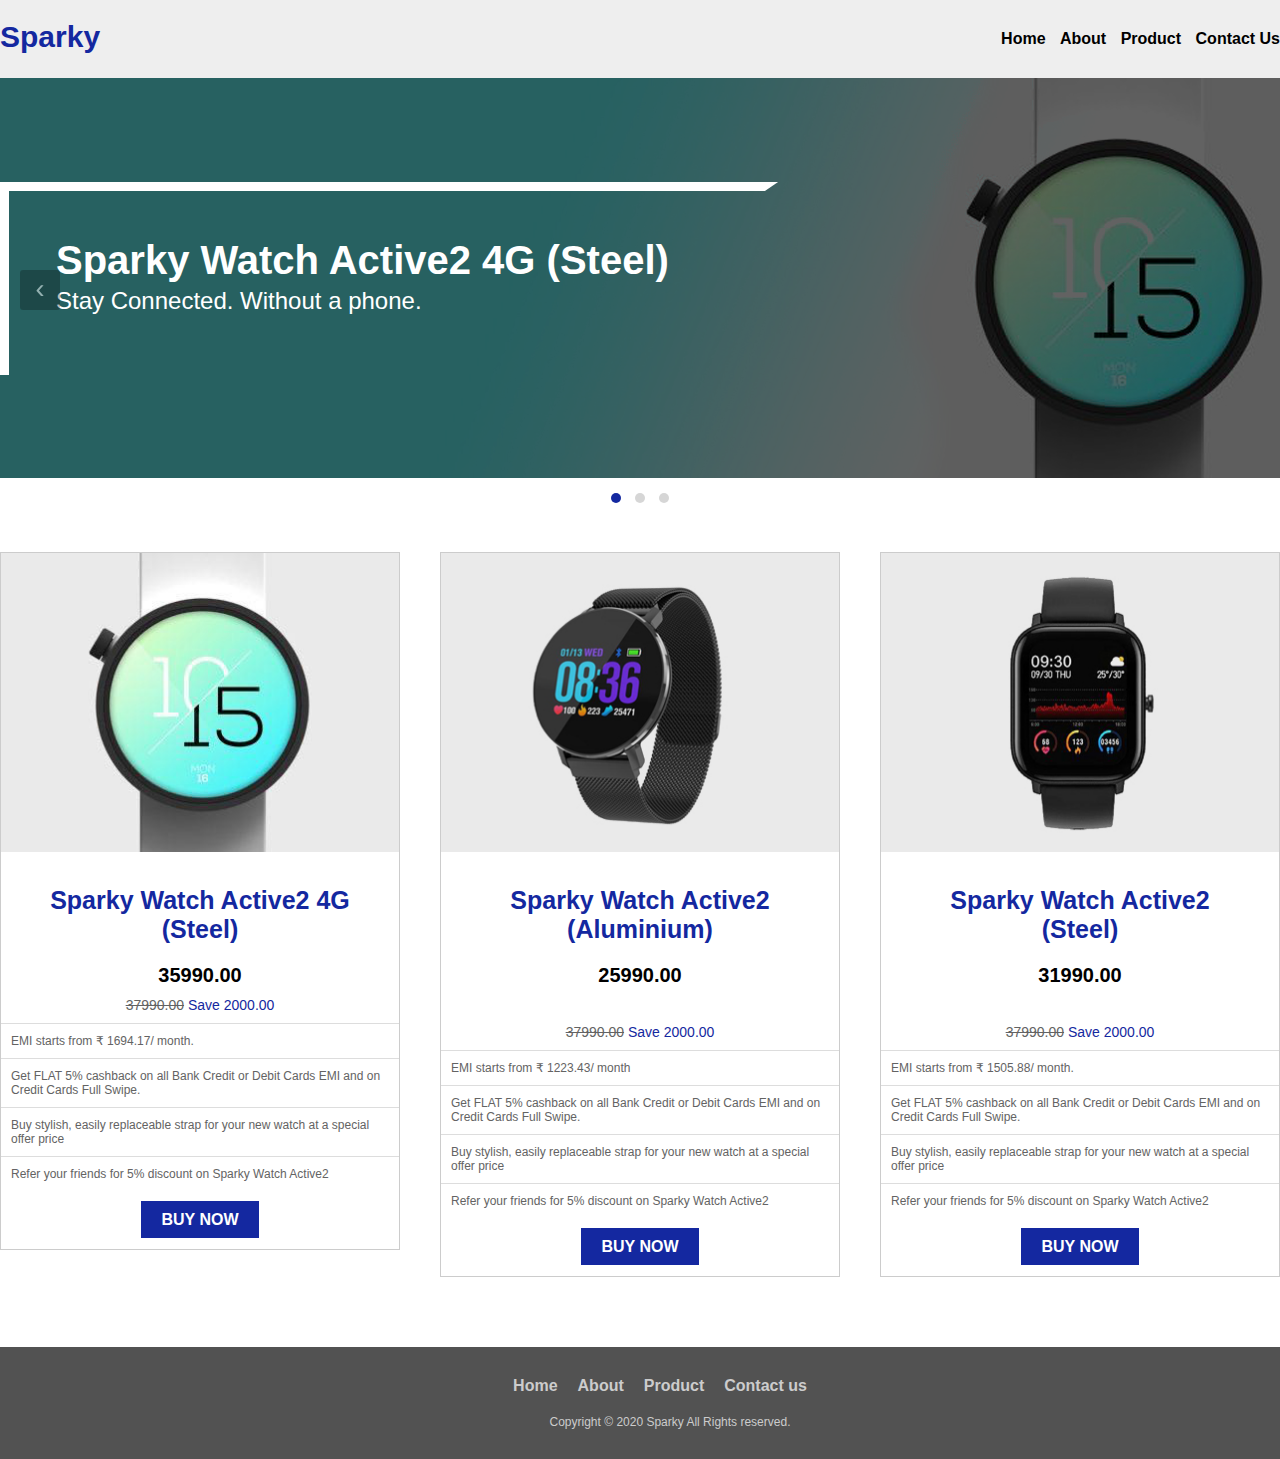
<file: index.html>
﻿<!DOCTYPE html>
<html>
<head>
<title>Sparky</title>
    <link href="css/style.css" rel="stylesheet" />
    <link href="css/owl.theme.default.css" rel="stylesheet" />    
    <link href="css/owl.carousel.min.css" rel="stylesheet" />
    <link href="css/animate.min.css" rel="stylesheet" />

</head>
<body>

	<div class="header" >
		<div class="container">
		<div class="header-left">
			<div class="logo">Sparky</div>
		</div>
		<div class="header-right">
			<ul>
				<li><a href="index.html">Home</a></li>
				<li><a href="">About</a></li>
				<li><a href="">Product</a></li>
				<li><a href="contact-us.html">Contact Us</a></li>
				
			</ul>
		</div>
	</div>

	</div>

        <header>
            <div class="owl-carousel owl-theme">
                <div class="item">
                	<img src="images/banner-1.jpg" alt="images not found">
                    <div class="cover">
                        <div class="container">
                    
                            <div class="header-content">
                                <div class="line"></div>
                                <h2>Sparky Watch Active2 4G (Steel)</h2>
                                <h4>Stay Connected. Without a phone.</h4>
                            </div>
                        </div>
                     </div>
                </div>                    
                <div class="item">
                	<img src="images/banner-2.jpg" alt="images not found">

                    <div class="cover">
                        <div class="container">
                            <div class="header-content">
                                <div class="line animated bounceInRight"></div>
									<h2>Sparky Watch Active2 (Aluminium)</h2>
                                <h4>Stay Connected. Without a phone.</h4>

                            </div>
                        </div>
                     </div>
                </div>                
                <div class="item">
                	<img src="images/banner-3.jpg" alt="images not found">

                    <div class="cover">
                        <div class="container">
                            <div class="header-content">
                                <div class="line animated bounceInLeft"></div>
                                <h2>Sparky Watch Active2(Steel)</h2>
                                <h4>Stay Connected. Without a phone.</h4>
                            </div>
                        </div>
                     </div>
                </div>
            </div>
        </header>


	<div class="container mt-3">

		<div class="productlist">
		<div class="productdtl">
			<div class="productdtlimg">
				<img src="images/1.jpg" alt="">				
			</div>
			<div class="productdtltxt">
				<h2><a href="">Sparky Watch Active2 4G (Steel)</a></h2>
				<p class="pricedtl"><strong>35990.00</strong></p>
				<p class="pricedtltwo"><del>37990.00</del> Save 2000.00</p>
				<ul class="productdtllist">
					<li>EMI starts from ₹ 1694.17/ month.</li>
					<li>Get FLAT 5% cashback on all Bank Credit or Debit Cards EMI and on Credit Cards Full Swipe.</li>
					<li>Buy stylish, easily replaceable strap for your new watch at a special offer price</li>
					<li>Refer your friends for 5% discount on Sparky  Watch Active2</li>

				</ul>

				<div class="productbtn"><a href="" class="buybtn">BUY NOW</a></div>
			</div>

		</div>

				<div class="productdtl">
			<div class="productdtlimg">
				<img src="images/2.jpg" alt="">				
			</div>
			<div class="productdtltxt">
				<h2><a href="">Sparky Watch Active2 (Aluminium)</a></h2>
				<p class="pricedtl" style="height: 50px;"><strong>25990.00</strong></p>
<p class="pricedtltwo"><del>37990.00</del> Save 2000.00</p>
				<ul class="productdtllist">
					<li>EMI starts from ₹ 1223.43/ month</li>
					<li>Get FLAT 5% cashback on all Bank Credit or Debit Cards EMI and on Credit Cards Full Swipe.</li>
					<li>Buy stylish, easily replaceable strap for your new watch at a special offer price</li>
					<li>Refer your friends for 5% discount on Sparky  Watch Active2</li>

				</ul>

				<div class="productbtn" ><a href="" class="buybtn">BUY NOW</a></div>
			</div>

		</div>

				<div class="productdtl margin-right">
			<div class="productdtlimg">
				<img src="images/3.jpg" alt="">				
			</div>
			<div class="productdtltxt">
				<h2><a href="">Sparky Watch Active2 <br />(Steel)</a></h2>
				<p class="pricedtl" style="height: 50px;"><strong>31990.00</strong></p>
<p class="pricedtltwo"><del>37990.00</del> Save 2000.00</p>
				<ul class="productdtllist">
					<li>EMI starts from ₹ 1505.88/ month.</li>
					<li>Get FLAT 5% cashback on all Bank Credit or Debit Cards EMI and on Credit Cards Full Swipe.</li>
					<li>Buy stylish, easily replaceable strap for your new watch at a special offer price</li>
					<li>Refer your friends for 5% discount on Sparky Watch Active2</li>

				</ul>

				<div class="productbtn"><a href="" class="buybtn">BUY NOW</a></div>
			</div>

</div></div>

		</div>



<div class="footer">
	<div class="container">
		
	
	<ul>
		<li><a href="index.html">Home</a></li>

		<li><a href="">About</a></li>
		<li><a href="">Product</a></li>
		<li><a href="contact-us.html">Contact us</a></li>
		</ul>
		<div class="ftrbtm">Copyright © 2020 Sparky All Rights reserved.</div> 
	</div>
</div>



    <script src="js/jquery.min.js"></script>
    <script src="js/owl.carousel.js"></script>

<script type="text/javascript">
	$('.owl-carousel').owlCarousel({
    loop:false,
    margin:10,
    dots:true,
    nav:true,
    mouseDrag:false,
    autoplay:true,
    animateOut: 'slideOutUp',
    responsive:{
        0:{
            items:1
        },
        600:{
            items:1
        },
        1000:{
            items:1
        }
    }
});
</script>

	</div>
</body>
</html>
</file>
<file: css/style.css>
*{
	margin:0px;
	padding:0px;
}
body{
	font-family: arial
}
a{
	text-decoration: none
}
.container{
	width: 1280px;
	margin: 0px auto
}
.header{
	background: #eee;
	display: table;
	width: 100%;
	padding: 20px 0px
}
a{
	color: #1428a0
}
.header-left{
	width: 200px;
	float: left
}

.logo{
	font-size: 30px;
	font-weight: bold;
	color: #1428a0
}


.header-right{
	float: right;
	padding: 10px 0px
}

.header-right ul li{
	display: inline;
	margin-left: 10px
}

.header-right ul li a{
	color: #000;
	font-weight: bold
	}
.mt-3{
	margin-top: 40px;
}


.productlist{
	display: table;
	width: 100%
}

.productdtl{
	width: 398px;
	border:1px solid #ccc;
	padding-bottom: 20px;
	float: left;
	margin-right: 40px;
	margin-bottom: 40px
}

.productdtlimg{
	margin-bottom: 20px;
}

.productdtlimg img{
	width: 100%
}

.productdtltxt h2{
	padding: 10px;
	font-size: 25px;
	text-align: center;
	margin-bottom: 10px


}

.productdtltxt h2 a{
color:#1428a0
}

.pricedtl{
	text-align: center;
	font-size: 20px;
	margin-bottom: 10px
}

.pricedtltwo{
	text-align: center;
	font-size: 14px;
	margin-bottom: 10px;
	color:#1428a0
}

.pricedtltwo del{
	color: #636363
	}

.productdtllist{
	margin-bottom: 20px
}
.productdtllist li{
   border-top: 1px solid #ddd;
   list-style: none;
   padding: 10px;
   font-size: 12px;
   color: #636363
}

.productbtn{
	text-align: center
}
.buybtn{
	padding: 10px 20px;
	background: #1428a0;
	color: #fff;
	font-weight: bold;
	font-size: 16px
}

.margin-right{
	margin-right: 0px
}


.footer{
	background: #525252;
	padding:30px ;
	margin-top: 30px

}

.footer ul{
	display: table;
	margin:0px auto 20px;
}
.footer ul li{
	display: inline;
	margin-right: 20px
	}

.footer ul li a{
	color: #ccc;
	font-weight: bold;
}	


.ftrbtm{
	font-size: 12px;
	text-align:center;
	color: #ccc
}


/****/
header .item {
  height: 400px;
  position: relative;

}
header .item img {
  width: 100%;
  height: 100%;
  object-fit: cover;
}
header .item .cover {
  padding: 0px 0;
  position: absolute;
  width: 100%;
  height: 100%;
  top: 0;
  left: 0;
  background: rgba(0, 0, 0, 0.6);
  display: flex;
  align-items: center;
}
header .item .cover .header-content {
  position: relative;
  padding: 56px;
  overflow: hidden;
}
header .item .cover .header-content .line {
  content: "";
  display: inline-block;
  width: 100%;
  height: 100%;
  left: 0;
  top: 0;
  position: absolute;
  border: 9px solid #fff;
  -webkit-clip-path: polygon(0 0, 60% 0, 36% 100%, 0 100%);
  clip-path: polygon(0 0, 60% 0, 36% 100%, 0 100%);
}
header .item .cover .header-content h2 {
  font-weight: bold;
  font-size: 40px;
  color: #fff;
}
header .item .cover .header-content h1 {
  font-size: 56px;
  font-weight: 600;
  margin: 5px 0 20px;
  word-spacing: 3px;
  color: #fff;
}
header .item .cover .header-content h4 {
  font-size: 24px;
  font-weight: 300;
  line-height: 36px;
  color: #fff;
}
header .owl-item.active h1 {
  -webkit-animation-duration: 1s;
  animation-duration: 1s;
  -webkit-animation-fill-mode: both;
  animation-fill-mode: both;
  animation-name: fadeInDown;
  animation-delay: 0.3s;
}
header .owl-item.active h2 {
  -webkit-animation-duration: 1s;
  animation-duration: 1s;
  -webkit-animation-fill-mode: both;
  animation-fill-mode: both;
  animation-name: fadeInDown;
  animation-delay: 0.3s;
}
header .owl-item.active h4 {
  -webkit-animation-duration: 1s;
  animation-duration: 1s;
  -webkit-animation-fill-mode: both;
  animation-fill-mode: both;
  animation-name: fadeInUp;
  animation-delay: 0.3s;
}
header .owl-item.active .line {
  -webkit-animation-duration: 1s;
  animation-duration: 1s;
  -webkit-animation-fill-mode: both;
  animation-fill-mode: both;
  animation-name: fadeInLeft;
  animation-delay: 0.3s;
}
header .owl-nav .owl-prev {
  position: absolute;
  left: 15px;
  top: 43%;
  opacity: 0;
  -webkit-transition: all 0.4s ease-out;
  transition: all 0.4s ease-out;
  background: rgba(0, 0, 0, 0.5) !important;
  width: 40px;
  cursor: pointer;
  height: 40px;
  position: absolute;
  display: block;
  z-index: 1000;
  border-radius: 0;
}
header .owl-nav .owl-prev span {
  font-size: 1.6875rem;
  color: #fff;
}
header .owl-nav .owl-prev:focus {
  outline: 0;
}
header .owl-nav .owl-prev:hover {
  background: #000 !important;
}
header .owl-nav .owl-next {
  position: absolute;
  right: 15px;
  top: 43%;
  opacity: 0;
  -webkit-transition: all 0.4s ease-out;
  transition: all 0.4s ease-out;
  background: rgba(0, 0, 0, 0.5) !important;
  width: 40px;
  cursor: pointer;
  height: 40px;
  position: absolute;
  display: block;
  z-index: 1000;
  border-radius: 0;
}
header .owl-nav .owl-next span {
  font-size: 1.6875rem;
  color: #fff;
}
header .owl-nav .owl-next:focus {
  outline: 0;
}
header .owl-nav .owl-next:hover {
  background: #000 !important;
}
header:hover .owl-prev {
  left: 0px;
  opacity: 1;
}
header:hover .owl-next {
  right: 0px;
  opacity: 1;
}

.owl-theme .owl-dots .owl-dot.active span, .owl-theme .owl-dots .owl-dot:hover span {
    background: #1428a0 !important;
}



.mnhght{
	min-height: 436px
}

.heading{
	font-size: 35px;
	font-weight: bold;
	text-align: center;
	border-bottom: 1px solid #eee;
	padding-bottom: 30px;
	margin-bottom: 30px

}

.contact-list{
	display: table;
	width: 100%;
	margin-top: 30px
}
.cnt-dtl{
	width: 47%;
	float: left;
	margin-right: 30px
}


.cnt-dtl h4{
	font-size: 25px;
	font-weight: bold;
	color: #1428a0;
	margin-bottom: 10px;

}


.form-dtl{
	margin-bottom: 10px;
	width: 50%;
	float: left;
}

.full-widht{
	width: 100%
}
.form-dtl label{
	display: table;
	width: 100%;
	font-size: 14px;
	color: #636363;
	margin-bottom: 5px;
}

.form-dtl input{
	padding: 5px;
	width: 100%;
	border:1px solid #ccc;
}

.form-dtl textarea{
	padding: 5px;
	width: 100%;
	border:1px solid #ccc;
	height: 40px
}

.cntdtl-adr{
	line-height: 20px;
	padding:0px 0px 0px 40px;
	font-size: 14px
}

.cntdtl-adr div{
	margin-top: 10px
}
button{
  cursor: pointer;
  border:0px;
}
</file>
